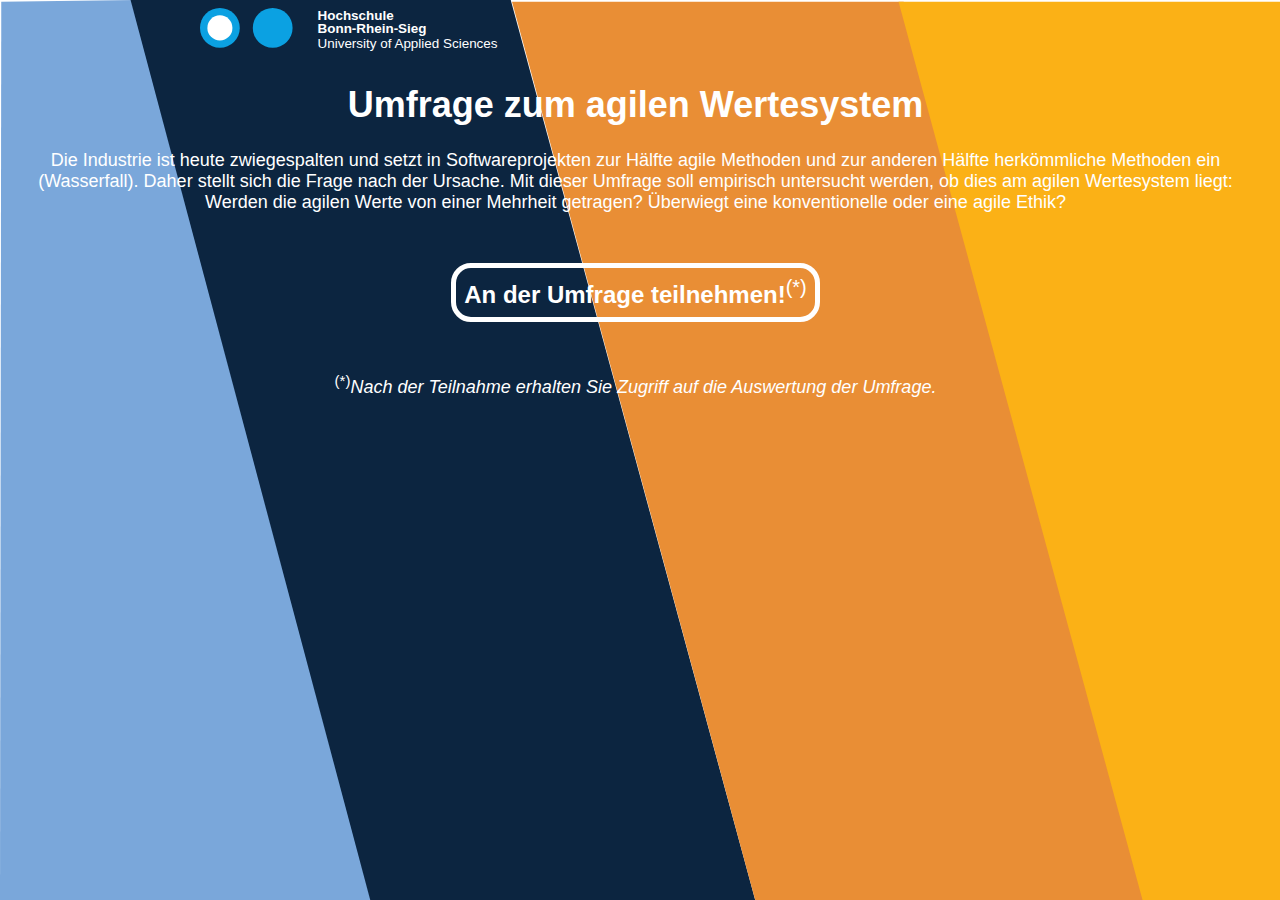
<file: index.html>
<!doctype html>
<meta charset="utf-8">
<meta name="viewport" content="width=device-width, initial-scale=1.0">
<meta name="description" content="Projekt-Seminar (Web Engineering)">
<link rel="shortcut icon" href="https://www.h-brs.de/favicon.ico" type="image/x-icon">
<head>
    <title id="title">Agile Werte</title>
    <meta name="description" content="Umfrage zu Agilen Werten">
    <!-- Schema.org markup for Google+ -->
    <meta itemprop="name" content="Agile Werte" />
    <meta itemprop="description" content="Umfrage zu Agilen Werten" />
    <link rel="publisher" content="https://www.google.com/+mkaul" />
    <!-- END Schema.org markup for Google+ -->
    <!-- Twitter Card data -->
    <meta name="twitter:card" content="Agile_Werte" />
    <meta name="twitter:site" content="@profkaul" />
    <meta name="twitter:title" content="Umfrage zu Agilen Werten" />
    <meta name="twitter:description" content="Die Industrie ist heute zwiegespalten und setzt in Softwareprojekten zur Hälfte agile Methoden und zur anderen Hälfte herkömmliche Methoden ein (Wasserfall). Daher stellt sich die Frage nach der Ursache. Mit dieser Umfrage soll empirisch untersucht werden, ob dies am agilen Wertesystem liegt: Werden die agilen Werte von einer Mehrheit getragen? Überwiegt eine konventionelle oder eine agile Ethik?" />
    <meta name="twitter:image" content="https://mkaul.github.io/opinion-poll-SPA/img/banner-1200x627.png"/>
    <!-- END Twitter Card data -->
    <!-- OG TAGS -->
    <meta property="og:image:height" content="627"/>
    <meta property="og:description" content="Umfrage zu Agilen Werten"/>
    <meta property="og:image:width" content="1200"/>
    <meta property="og:image" content="https://mkaul.github.io/opinion-poll-SPA/img/banner-1200x627.png"/>
    <!-- END OG TAGS -->
    <link rel="stylesheet" href="paper-agile.css" type="text/css">

    <!-- prefetch JavaScript for performance reasons -->
    <script src="https://ccmjs.github.io/mkaul-components/fast_poll/versions/ccm.fast_poll-3.0.0.js"></script>
</head>
<body>
<img class="logo" src="img/h-brs-white.svg" width="85vw">
<!-- https://www.h-brs.de/files/related/cd_leitfaden_hbrs_2014.pdf -->
<div id="welcome">
    <h1>Umfrage zum agilen Wertesystem</h1>
    <p>Die Industrie ist heute zwiegespalten und setzt in Softwareprojekten zur Hälfte agile Methoden und zur anderen Hälfte herkömmliche Methoden ein (Wasserfall). Daher stellt sich die Frage nach der Ursache. Mit dieser Umfrage soll empirisch untersucht werden, ob dies am agilen Wertesystem liegt: Werden die agilen Werte von einer Mehrheit getragen? Überwiegt eine konventionelle oder eine agile Ethik?</p>
    <button id="start">An der Umfrage teilnehmen!<sup>(*)</sup></button>
    <p><sup>(*)</sup><em>Nach der Teilnahme erhalten Sie Zugriff auf die Auswertung der Umfrage.</em></p>
</div>
<div id="survey">
    <h1>Umfrage zum agilen Wertesystem</h1>
    <div id="ccm_poll"></div>
</div>
<div id="result">
    <h1>Vielen Dank für Ihre Teilnahme.<br>Ihr persönliches Ergebnis:<br> Sie sind zu <span class="agile_percentage">x</span>% agil.</h1>
    <div id="poll_result"></div>
    <button id="start_paper">Weiter zum Artikel über die bisherigen Ergebnisse der Umfrage</button>
</div>
<div id="paper">
<header class="paper">
    <h1>Agile Werte</h1>
    <h2>Eine empirische Studie</h2>
    <p><em>Manfred Kaul</em>
        <br>Hochschule Bonn-Rhein-Sieg
        <br>Manfred.Kaul[at]h-brs.de
    </p>
</header>
<article>
    <section class="abstract">
        <b>Abstract.</b> Die agile Bewegung begann mit dem <a target="_blank" href="http://agilemanifesto.org/iso/de/manifesto.html" rel="noopener">agilen Manifest</a> <a href="#beck_2001">[1]</a> für <a target="_blank" href="https://de.wikipedia.org/wiki/Agile_Softwareentwicklung" rel="noopener">agile Softwareentwicklung</a>, welches erfolgreich für eine Abkehr von herkömmlichen Methoden warb, die von Praktikern als zu bürokratisch empfunden wurden. Die Industrie ist heute zwiegespalten und setzt in Softwareprojekten zur Hälfte agile Methoden und zur anderen Hälfte herkömmliche Methoden ein. Daher stellt sich die Frage nach der Ursache. In diesem Artikel wird empirisch untersucht, ob dies am agilen Wertesystem liegt: Werden die agilen Werte von einer Mehrheit getragen? Überwiegt die konventionelle oder die agile Ethik?
    </section>
    <section class="keywords"><b>Keywords:</b> Agile Methoden, Agile Werte, Empirische Studie</section>

    <div id="gliederung"><u>Gliederung</u></div>
    <ul class="none-style">
        <li><a href="#einfuehrung">1. Einführung</a></li>
        <li><a href="#methode">2. Methode</a></li>
        <li><a href="#experiment">3. Experiment</a></li>
        <li><a href="#resultate">4. Resultate</a></li>
        <li><a href="#diskussion">5. Diskussion</a></li>
        <li><a href="#literatur">Literatur</a></li>
    </ul>

    <h2 id="einfuehrung">1. Einführung</h2>
    <section>
        <p>Die agile Bewegung begann mit dem <a href="http://agilemanifesto.org/iso/de/manifesto.html"></a>agilen Manifest <a href="#beck_2001">[1]</a> für <a target="_blank" href="https://de.wikipedia.org/wiki/Agile_Softwareentwicklung" rel="noopener">agile Softwareentwicklung</a>.</p>
        <figure>
            <img src="./img/manifest.png">
            <figcaption>Manifest für agiles Softwareentwicklung, Quelle: <a href="#beck_2001">[1]</a></figcaption>
        </figure>
        <p>Ausgangspunkt war die Feststellung, <em>was</em> den Praktikern <a href="https://en.wikipedia.org/wiki/Kent_Beck">Kent Beck</a> et. al., die hier zusammengekommen waren, wichtiger war als die herkömmlichen Ansätze. Damit wurde ein <a target="_blank" href="https://de.wikipedia.org/wiki/Wertvorstellung" rel="noopener">Wertesystem</a> definiert, das als Grundlage der agilen Bewegung diente, die sich rasch auch in anderen Fachgebieten durchgesetzt hat <a href="#scheller_2017">[2]</a>. Beispielsweise hat Gunter Dueck in <a href="#dueck_2016">[3]</a> das agile Wertesystem auf den Bildungsbetrieb wie folgt übertragen:</p>
        <figure>
            <div class="cite center">
                <h4>Manifest für Agile Erziehung</h4>
                <p>Wir erschließen bessere Wege, Menschen zu entwickeln, indem wir es selbst tun und anderen dabei helfen. Während dieser Tätigkeit haben wir diese Werte zu schätzen gelernt:</p>
                <ul class="left">
                    <li>Individuelle Menschenentwicklung über Versetzung nach Standardstufen und Klassen</li>
                    <li>Aktivierung von Selbstwirksamkeitsgefühl über Prüfungs- und Zeugnisdokumentation</li>
                    <li>Folgen von gewecktem Interesse über Befolgung von Lehrplänen</li>
                    <li>Zukunftsfähigkeit der Bildung über Bewahren klassischer Vorstellungen</li>
                </ul>
                <p>Das heißt, obwohl wir die Werte auf der rechten Seite wichtig finden,
                    schätzen wir die Werte auf der linken Seite höher ein.</p>
            </div>
            <figcaption>Manifest für agile Erziehung. Quelle: <a href="#dueck_2016">[3]</a></figcaption>
        </figure>
        <p>Wertesysteme sind in einer pluralistischen Gesellschaft subjektiv. Wissenschaft ist objektiv und wertefrei. D.h. in der Wissenschaft werden objektive Erkenntnisse erarbeitet unabhängig von Wertesystemen. Daher kann nicht wissenschaftlich untersucht werden, ob das eine oder das andere Wertesystem objektiv richtig ist.</p>
        <figure>
            <img src="./img/ethik.svg">
            <figcaption>Wissenschaft, Engineering und Werte</figcaption>
        </figure>
        <p>Wertesysteme gehören im Wissenschaftsgebäude zum Fachgebiet der Philosophie. Man unterscheidet zwischen praktischer und theoretischer Philosophie. Die praktische Philosophie nennt man auch Ethik. Ethik beschäftigt sich grundsätzlich mit der philosophischen Frage "Was soll ich tun?" und zeigt, wie Wertesysteme als Richtungsweiser für richtiges Entscheiden und Handeln eingesetzt werden können. Agile Softwareentwicklung wirbt für eine Abkehr von herkömmlichen Methoden, die von Praktikern als zu bürokratisch empfunden werden. Das agile Wertesystem ist ein Richtungsweiser für agiles Entscheiden und Handeln in der Softwareentwicklung.</p>
        <p>Die agile Bewegung war zunächst gestartet als Neuorientierung für Softwareentwickler. Schnell haben Manager den Nutzen für das Projektmanagement verstanden und das Wertesystem auf Management-Herausforderungen angewandt. Auf der Grundlage des gemeinsamen agilen Wertesystems sind verschiedene agile Projektmanagement-Methodologien entstanden. Die wichtigsten sind <a href="#burger_2017">[4]</a> und <a href="#reifer_2017">[5]</a>:</p>
        <ul>
            <li>Scrum
            <li>Lean Development
            <li>Kanban
            <li>XP - Extreme Programming
            <li>FDD - Feature-Driven Development
            <li>Adaptive Software Development (ASD)
            <li>Crystal Dynamic Systems Development Method (DSDM)
            <li>AUP – Agile Unified Process
            <li>A-Scale – Agile at scale methods
            <li>Hybrid – Mix of methods
        </ul>
        <p>Dabei ist Scrum die populärste Methodologie in kleinen und mittleren Projekten, siehe Abb. 4:</p>
        <figure>
            <img src="./img/scrum.png">
            <figcaption>Scrum ist die populärste agile Methodologie in kleinen und mittleren Projekten, während Hybrid in großen Projekten vorherrscht (Quelle: <a href="#reifer_2017">[5]</a>)
            </figcaption>
        </figure>
        <p>Die Industrie ist heute zwiegespalten und setzt in Softwareprojekten zur Hälfte agile Methoden und zur anderen Hälfte herkömmliche Methoden ein. Daher stellt sich die Frage nach der Ursache.</p>
        <p>In der agilen Bewegung ist das Wertesystem die Grundlage und Prinzipien, Methoden, Praktiken bauen darauf auf, siehe Abb. 5:</p>
        <figure>
            <img src="./img/werte.png">
            <figcaption>Werte als Grundlage agiler Prinzipien und Praktiken
            </figcaption>
        </figure>
        <p>Mit dem agilen Manifest wurde der Grundstein gelegt für agile Werte, auf denen wiederum die Prinzipien, Methoden und Praktiken aufbauen. Wenn wir also nach den grundlegenden Ursachen forschen wollen, müssen wir nach den Werten fragen. Dies ist der Forschungsansatz des vorliegenden Aufsatzes.
        </p>
    </section>

    <h2 id="methode">2. Methode</h2>
    <section>
        <p>Die Forschungsfrage ist, ob die agilen Werte von einer Mehrheit getragen werden. Überwiegen die konventionellen oder die agilen Werte? Diese Frage soll mit einer Online-Umfrage beantwortet werden. Dabei ist sicher zu stellen, dass die Online-Umfrage möglichst objektiv, zuverlässig und valide ist, siehe
            <a href="#doering_2016">[6]</a>. </p>
    </section>

    <h3>2.1. Gütekriterien für Online-Umfragen</h3>
    <section>
        <p>Die wichtigsten Gütekriterien für Online-Umfragen sind Objektivität, Reliabilität, Validität. Dabei kann man bei der Objektivität zwischen Durchführungs-, Auswertungs- und Interpretationsobjektivität unterscheiden, siehe
            <a href="#doering_2016">[6]</a>,
            <a href="#appinio_2018">[7]</a>,
            <a href="#ROGATOR_2018">[8]</a>,
            <a href="#niklas_2014">[9]</a>.</p>
    </section>

    <h3>2.X. Messung von Zeitspannen von Zögern, Denkzeiten, Verzögerungen und anderen Hemmungen bei der Entscheidungsfindung</h3>
    <section>
        <p>Oftmals sind spontane Entscheidungen andere als wohl überlegte. Harari berichtet in <a href="#harari_2018">[10]</a> von Ethik-Diskussionen zu autononem Systemen, zu denen spontan ganz andere Entscheidungen erfolgen als nach gründlichem Überlegen und diskutieren. Bei selbstfahrenden Autos war die Mehrheit dafür, die Bord-Insassen zu opfern, wenn dadurch das Leben von mehr Menschen auf der Straße gerettet werden könnte. Andererseits würde keiner der Befragten ein Auto kaufen, das so programmiert ist.</p>

        <p>Die Zeitspannen ergeben neben dem Zählen der Antworten zusätzliche wichtige Informationen:</p>
        <ul>
            <li>Wie lange wird für eine Entscheidung benötigt?</li>
            <li>Bei welchen Wahlmöglichkeiten gibt es am meisten Denkpausen, Zögern und Zweifel?</li>
            <li>Bei welchen Wahlmöglichkeiten muss der Proband am längsten überlegen?</li>
            <li>Wo werden am häufigsten Denkpausen eingelegt?</li>
        </ul>

        <p>Die Methode der Umfrage speichert nicht nur die gegebenen Antworten, sondern auch die Zeitspanne, die für jede Entscheidung gebraucht wurde.</p>
    </section>

    <h2 id="experiment">3. Experiment</h2>
    <section>
        <p>Der Fragebogen wurde am 21.10.2018 ins Internet gestellt mit der folgender Einladung:</p>
        <p class="cite">Die Industrie ist heute zwiegespalten und setzt in Softwareprojekten zur Hälfte agile Methoden und zur anderen Hälfte herkömmliche Methoden ein (Wasserfall). Daher stellt sich die Frage nach der Ursache. Mit dieser Umfrage soll empirisch untersucht werden, ob dies am agilen Wertesystem liegt: Werden die agilen Werte von einer Mehrheit getragen? Überwiegt eine konventionelle oder eine agile Ethik?</p>
        <p>Darunter wurde mit einem Button zur Teilnahme an der Umfrage eingeladen:</p>
        <div class="cite center">
            <button>An der Umfrage teilnehmen!<sup>(*)</sup></button>
            <p><sup>(*)</sup><em>Nach der Teilnahme erhalten Sie Zugriff auf die Auswertung der Umfrage.</em></p>
        </div>
        <p>Folgende Auswahlmöglichkeiten wurden aus den Quellen <a href="#beck_2001">[1]</a>, <a href="#dueck_2016">[3]</a> und <a href="#diehl_2018">[11]</a> hergeleitet und in der Umfrage abgefragt:</p>
        <figure>
            <div id="questions" class="cite"></div>
            <figcaption>Liste der Auswahlmöglichkeiten in der Umfrage</figcaption>
        </figure>
        <p>Dabei wurde die Reihenfolge der Auswahlgruppen und der einzelnen Auswahlmöglichkeiten randomisiert. Auf diese Weise können Durchklicker <a href="#niklas_2014">[9]</a> vermieden oder zumindest als solche erkannt werden.</p>
    </section>

    <h2 id="resultate">4. Resultate</h2>
    <section>
        <p>Lorem ipsum dolor sit amet, consetetur sadipscing elitr, sed diam nonumy eirmod tempor invidunt ut labore et dolore magna aliquyam erat, sed diam voluptua. At vero eos et accusam et justo duo dolores et ea rebum. Stet clita kasd gubergren, no sea takimata sanctus est Lorem ipsum dolor sit amet. Lorem ipsum dolor sit amet, consetetur sadipscing elitr, sed diam nonumy eirmod tempor invidunt ut labore et dolore magna aliquyam erat, sed diam voluptua. At vero eos et accusam et justo duo dolores et ea rebum. Stet clita kasd gubergren, no sea takimata sanctus est Lorem ipsum dolor sit amet.</p>

        <h3>4.1. Verteilung der Ergebnisse</h3>
        <p>Die Umfrage wurde <span class="count_participants"></span>-mal bis zu Ende durchgeführt. Die Verteilung der Ergebnisse ergibt sich aus folgendem Diagramm:</p>
        <figure>
            <div id="distribution" class="plot"></div>
            <figcaption>Verteilung der Ergebnisse</figcaption>
        </figure>

        <h3>4.1. Histogramme für Antwortkategorien</h3>
        <p>Wie häufig wurden die verschiedenen Antwortkategorien ausgewählt?</p>

        <figure>
            <div id="histogram_categories_absolute" class="plot"></div>
            <figcaption>Häufigkeiten der Antwortkategorien in absoluten Zahlen</figcaption>
        </figure>

        <figure>
            <div id="histogram_categories_relative" class="plot"></div>
            <figcaption>Häufigkeiten der Antwortkategorien in Prozent</figcaption>
        </figure>

        <h3>4.2. Histogramme für konkrete Antworten</h3>
        <p>Wie häufig wurden die verschiedenen Antwortmöglichkeiten ausgewählt?</p>

        <figure>
            <div id="histogram_absolute" class="plot"></div>
            <figcaption>Häufigkeiten der Antworten je Auswahl in absoluten Zahlen</figcaption>
        </figure>

        <figure>
            <div id="histogram_relative" class="plot"></div>
            <figcaption>Häufigkeiten der Antworten je Auswahl in Prozent</figcaption>
        </figure>

        <h3>4.3. Messung der Verzögerungen bei den Kategorien</h3>
        <p>Wie lange benötigten die Probanden, um sich für die eine oder andere Antwortkategorie zu entscheiden?</p>
        <figure>
            <div id="delay_cat_sum" class="plot"></div>
            <figcaption>Summe der Verzögerungen bei den Kategorien</figcaption>
        </figure>

        <figure>
            <div id="delay_cat_avg" class="plot"></div>
            <figcaption>Durchschnitt der Verzögerungen bei den Kategorien</figcaption>
        </figure>

        <figure>
            <div id="delay_cat_max" class="plot"></div>
            <figcaption>Maximum der Verzögerungen bei den Kategorien</figcaption>
        </figure>

        <figure>
            <div id="delay_cat_min" class="plot"></div>
            <figcaption>Minimum der Verzögerungen bei den Kategorien</figcaption>
        </figure>

        <h3>4.4. Messung der Verzögerungen bei der Auswahl der konkreten Antwort</h3>
        <p>Wie lange benötigten die Probanden, um sich für die eine oder andere Wahl der konkreten Antwort zu entscheiden?</p>
        <figure>
            <div id="delay_sum" class="plot"></div>
            <figcaption>Summe der Verzögerungen aller Fragebögen bei der Auswahl der konkreten Antwort</figcaption>
        </figure>

        <figure>
            <div id="delay_avg" class="plot"></div>
            <figcaption>Durchschnitt der Verzögerungen aller Fragebögen bei der Auswahl der konkreten Antwort</figcaption>
        </figure>

        <figure>
            <div id="delay_max" class="plot"></div>
            <figcaption>Maximum der Verzögerungen aller Fragebögen bei der Auswahl der konkreten Antwort</figcaption>
        </figure>

        <figure>
            <div id="delay_min" class="plot"></div>
            <figcaption>Minimum der Verzögerungen aller Fragebögen bei der Auswahl der konkreten Antwort</figcaption>
        </figure>


        <p>Lorem ipsum dolor sit amet, consetetur sadipscing elitr, sed diam nonumy eirmod tempor invidunt ut labore et dolore magna aliquyam erat, sed diam voluptua. At vero eos et accusam et justo duo dolores et ea rebum. Stet clita kasd gubergren, no sea takimata sanctus est Lorem ipsum dolor sit amet. Lorem ipsum dolor sit amet, consetetur sadipscing elitr, sed diam nonumy eirmod tempor invidunt ut labore et dolore magna aliquyam erat, sed diam voluptua. At vero eos et accusam et justo duo dolores et ea rebum. Stet clita kasd gubergren, no sea takimata sanctus est Lorem ipsum dolor sit amet.</p>
    </section>

    <h2 id="diskussion">5. Diskussion</h2>
    <section>
        <p>Lorem ipsum dolor sit amet, consetetur sadipscing elitr, sed diam nonumy eirmod tempor invidunt ut labore et dolore magna aliquyam erat, sed diam voluptua. At vero eos et accusam et justo duo dolores et ea rebum. Stet clita kasd gubergren, no sea takimata sanctus est Lorem ipsum dolor sit amet. Lorem ipsum dolor sit amet, consetetur sadipscing elitr, sed diam nonumy eirmod tempor invidunt ut labore et dolore magna aliquyam erat, sed diam voluptua. At vero eos et accusam et justo duo dolores et ea rebum. Stet clita kasd gubergren, no sea takimata sanctus est Lorem ipsum dolor sit amet.</p>
    </section>

    <h2 id="literatur">Literatur</h2>
    <section>
        <ol>
            <li id="beck_2001">
                Beck, K. (2001): Manifest für Agile Softwareentwicklung, <a href="http://agilemanifesto.org/iso/de/manifesto.html">http://agilemanifesto.org/iso/de/manifesto.html</a>, seit 2001, zuletzt zugegriffen am 04.10.2018.
            </li>
            <li id="scheller_2017">
                Scheller, T. (2017). Auf dem Weg zur agilen Organisation: Wie Sie Ihr Unternehmen dynamischer, flexibler und leistungsfähiger gestalten. Vahlen, 29.06.2017 - 572 Seiten. <a href="https://books.google.de/books?id=ykEqDwAAQBAJ&dq">https://books.google.de/books?id=ykEqDwAAQBAJ&dq</a>.
            </li>
            <li id="dueck_2016">
                Dueck, G. (2016): Agile Erziehung oder The Agile Education Manifesto (Daily Dueck 256, Januar 2016), abgerufen unter <a href="http://www.omnisophie.com/dd256-agile-erziehung-oder-the-agile-education-manifesto-januar-2016/">http://www.omnisophie.com/dd256-agile-erziehung-oder-the-agile-education-manifesto-januar-2016/</a> am 29.1.2017.
            </li>
            <li id="burger_2017">
                Burger, R. (2017). 15 Incredible Agile Project Management Statistics for 2018. veröffentlicht am 19.10.2017. zuletzt abgerufen am 16.8.2018 unter <a target="_blank" href="https://blog.capterra.com/agile-project-management-statistics-for-2018/" rel="noopener">https://blog.capterra.com/agile-project-management-statistics-for-2018/</a>.
            </li>
            <li id="reifer_2017">
                Reifer, D.J., et. al. (2017). Quantitative Analysis of Agile Methods Study: Twelve Major Findings.
            </li>
            <li id="doering_2016">
                Döring, N.; Bortz, J. (2016). Forschungsmethoden und Evaluation in den Sozial- und Humanwissenschaften; <a target="_blank" href="https://link.springer.com/bookseries/1183" rel="noopener">Springer-Lehrbuch</a> book series (SLB); <a target="_blank" href="https://link.springer.com/book/10.1007/978-3-642-41089-5" rel="noopener">Springer-Link</a>;  Springer-Verlag; Berlin Heidelberg; DOI https://doi.org/10.1007/978-3-642-41089-5; Online ISBN 978-3-642-41089-5.
            </li>
            <li id="appinio_2018">
                appinio (2018). Qualitätskriterien eines Fragebogens in der Marktforschung; <a target="_blank" href="https://www.appinio.com/de/guetekriterien-marktforschung" rel="noopener">https://www.appinio.com/de/guetekriterien-marktforschung</a>, zuletzt abgerufen am 21.10.2018.
            </li>
            <li id="ROGATOR_2018">
                ROGATOR (2017). Fragebogengüte beim Fragebogen erstellen: was ist zu beachten?; <a target="_blank" href="https://www.rogator.de/fragebogenguete-beim-fragebogen-erstellen-ist-zu-beachten/" rel="noopener"> https://www.rogator.de/fragebogenguete-beim-fragebogen-erstellen-ist-zu-beachten/ </a>; erstellt am 29.05.2017; zuletzt abgerufen am 21.10.2018.
            </li>
            <li id="niklas_2014">
                 Niklas, S. (2014). Onlineforschung: Antworttendenzen, Durchklicker und Kontrollfragen; Usabilityblog; <a target="_blank" href="https://www.usabilityblog.de/onlineforschung-antworttendenzen-durchklicker-und-kontrollfragen/" rel="noopener"> www.usabilityblog.de/onlineforschung-antworttendenzen-durchklicker-und-kontrollfragen/ </a>; erstellt am 7.11.2014; zuletzt abgerufen am 21.10.2018.
            </li>
            <li id="harari_2018">
                Harari, Y.N. (2018). 21 Lektionen für das 21. Jahrhundert; Verlag: C.H.Beck; ISBN-13: 978-3406727788.
            </li>
            <li id="diehl_2018">
                Diehl, A. (2018). Das Agile Manifest – Leitsätze und Werte agiler Teams; Blog "Digitale Neue Ordnung (DNO)"; <a target="_blank" href="https://digitaleneuordnung.de/blog/agiles-manifest-fuer-unternehmensentwicklung/" rel="noopener"> digitaleneuordnung.de/blog/agiles-manifest-fuer-unternehmensentwicklung/ </a>; zuletzt abgerufen am 27.10.2018.
            </li>
        </ol>
    </section>
    <hr class="finish">
<div class="license"><a target="_blank" href="https://kaul.inf.h-brs.de/" rel="noopener"> Manfred Kaul </a>, <a target="_blank" href="https://opensource.org/licenses/MIT" rel="noopener"> MIT-Lizenz </a>, 2018.</div>
</article>
</div>
<script type="module" src="./modules/paper-agile.mjs"></script>
<script nomodule src="./paper-agile.js"></script>
</body>
</file>
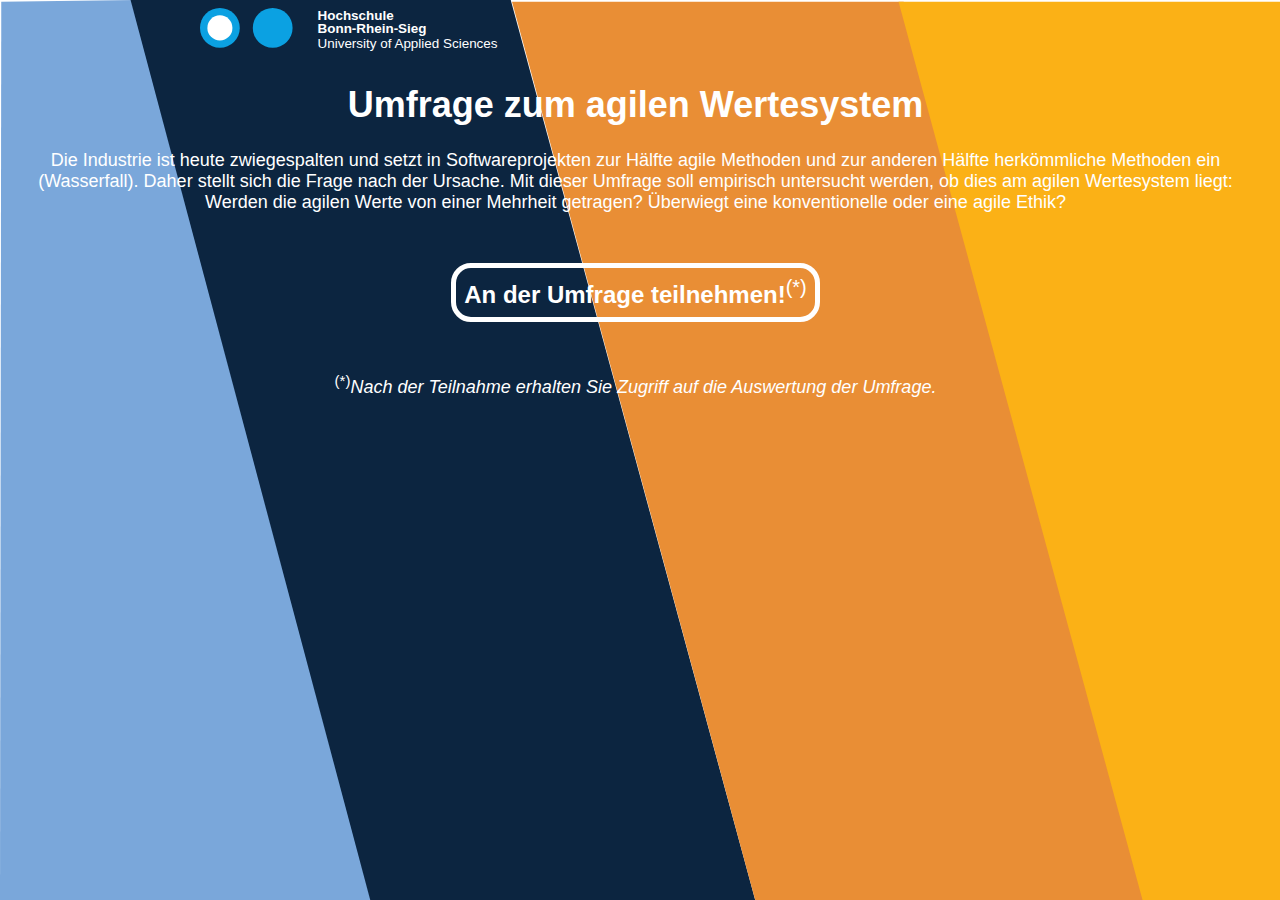
<file: paper.html>
<!doctype html>
<meta charset="utf-8">
<meta name="viewport" content="width=device-width, initial-scale=1.0">
<meta name="description" content="Projekt-Seminar (Web Engineering)">
<link rel="shortcut icon" href="https://www.h-brs.de/favicon.ico" type="image/x-icon">
<head>
    <title id="title">Agile Werte</title>
    <meta name="description" content="Umfrage zu Agilen Werten">
    <!-- Schema.org markup for Google+ -->
    <meta itemprop="name" content="Agile Werte" />
    <meta itemprop="description" content="Umfrage zu Agilen Werten" />
    <link rel="publisher" content="https://www.google.com/+mkaul" />
    <!-- END Schema.org markup for Google+ -->
    <!-- Twitter Card data -->
    <meta name="twitter:card" content="Agile_Werte" />
    <meta name="twitter:site" content="@profkaul" />
    <meta name="twitter:title" content="Umfrage zu Agilen Werten" />
    <meta name="twitter:description" content="Die Industrie ist heute zwiegespalten und setzt in Softwareprojekten zur Hälfte agile Methoden und zur anderen Hälfte herkömmliche Methoden ein (Wasserfall). Daher stellt sich die Frage nach der Ursache. Mit dieser Umfrage soll empirisch untersucht werden, ob dies am agilen Wertesystem liegt: Werden die agilen Werte von einer Mehrheit getragen? Überwiegt eine konventionelle oder eine agile Ethik?" />
    <meta name="twitter:image" content="https://mkaul.github.io/opinion-poll-SPA/img/banner-1200x627.png"/>
    <!-- END Twitter Card data -->
    <!-- OG TAGS -->
    <meta property="og:image:height" content="627"/>
    <meta property="og:description" content="Umfrage zu Agilen Werten"/>
    <meta property="og:image:width" content="1200"/>
    <meta property="og:image" content="https://mkaul.github.io/opinion-poll-SPA/img/banner-1200x627.png"/>
    <!-- END OG TAGS -->
    <link rel="stylesheet" href="paper-agile.css" type="text/css">

    <!-- prefetch JavaScript for performance reasons -->
    <script src="https://ccmjs.github.io/mkaul-components/fast_poll/versions/ccm.fast_poll-3.0.0.js"></script>

    <!-- Paper only-->
    <style>
        #paper {
            display: block;
        }
        #welcome, #survey, #result {
            display: none;
        }
    </style>
    <script>
      window.location = '#paper';
    </script>
</head>
<body>
<img class="logo" src="img/h-brs-white.svg" width="85vw">
<!-- https://www.h-brs.de/files/related/cd_leitfaden_hbrs_2014.pdf -->
<div id="welcome">
    <h1>Umfrage zum agilen Wertesystem</h1>
    <p>Die Industrie ist heute zwiegespalten und setzt in Softwareprojekten zur Hälfte agile Methoden und zur anderen Hälfte herkömmliche Methoden ein (Wasserfall). Daher stellt sich die Frage nach der Ursache. Mit dieser Umfrage soll empirisch untersucht werden, ob dies am agilen Wertesystem liegt: Werden die agilen Werte von einer Mehrheit getragen? Überwiegt eine konventionelle oder eine agile Ethik?</p>
    <button id="start">An der Umfrage teilnehmen!<sup>(*)</sup></button>
    <p><sup>(*)</sup><em>Nach der Teilnahme erhalten Sie Zugriff auf die Auswertung der Umfrage.</em></p>
</div>
<div id="survey">
    <h1>Umfrage zum agilen Wertesystem</h1>
    <div id="ccm_poll"></div>
</div>
<div id="result">
    <h1>Vielen Dank für Ihre Teilnahme.
        <br>Ihr persönliches Ergebnis:
        <br> Sie sind zu <span class="agile_percentage">x</span>% agil.</h1>
    <div id="poll_result"></div>
    <button id="start_paper">Weiter zum Artikel über die bisherigen Ergebnisse der Umfrage</button>
</div>
<div id="paper">
<header class="paper">
    <h1>Agile Werte</h1>
    <h2>Eine empirische Studie</h2>
    <p><em>Manfred Kaul</em>
        <br>Hochschule Bonn-Rhein-Sieg
        <br>Manfred.Kaul[at]h-brs.de
    </p>
</header>
<article>
    <section class="abstract">
        <b>Abstract.</b> Die agile Bewegung begann mit dem <a target="_blank" href="http://agilemanifesto.org/iso/de/manifesto.html" rel="noopener">agilen Manifest</a> <a href="#beck_2001">[1]</a> für <a target="_blank" href="https://de.wikipedia.org/wiki/Agile_Softwareentwicklung" rel="noopener">agile Softwareentwicklung</a>, welches erfolgreich für eine Abkehr von herkömmlichen Methoden warb, die von Praktikern als zu bürokratisch empfunden wurden. Die Industrie ist heute zwiegespalten und setzt in Softwareprojekten zur Hälfte agile Methoden und zur anderen Hälfte herkömmliche Methoden ein. Daher stellt sich die Frage nach der Ursache. In diesem Artikel wird empirisch untersucht, ob dies am agilen Wertesystem liegt: Werden die agilen Werte von einer Mehrheit getragen? Überwiegt die konventionelle oder die agile Ethik?
    </section>
    <section class="keywords"><b>Keywords:</b> Agile Methoden, Agile Werte, Empirische Studie</section>

    <div id="gliederung"><u>Gliederung</u></div>
    <ul class="none-style">
        <li><a href="#einfuehrung">1. Einführung</a></li>
        <li><a href="#methode">2. Methode</a></li>
        <li><a href="#experiment">3. Experiment</a></li>
        <li><a href="#resultate">4. Resultate</a></li>
        <li><a href="#diskussion">5. Diskussion</a></li>
        <li><a href="#literatur">Literatur</a></li>
    </ul>

    <h2 id="einfuehrung">1. Einführung</h2>
    <section>
        <p>Die agile Bewegung begann mit dem <a href="http://agilemanifesto.org/iso/de/manifesto.html"></a>agilen Manifest <a href="#beck_2001">[1]</a> für <a target="_blank" href="https://de.wikipedia.org/wiki/Agile_Softwareentwicklung" rel="noopener">agile Softwareentwicklung</a>.</p>
        <figure>
            <img src="./img/manifest.png">
            <figcaption>Manifest für agiles Softwareentwicklung, Quelle: <a href="#beck_2001">[1]</a></figcaption>
        </figure>
        <p>Ausgangspunkt war die Feststellung, <em>was</em> den Praktikern <a href="https://en.wikipedia.org/wiki/Kent_Beck">Kent Beck</a> et. al., die hier zusammengekommen waren, wichtiger war als die herkömmlichen Ansätze. Damit wurde ein <a target="_blank" href="https://de.wikipedia.org/wiki/Wertvorstellung" rel="noopener">Wertesystem</a> definiert, das als Grundlage der agilen Bewegung diente, die sich rasch auch in anderen Fachgebieten durchgesetzt hat <a href="#scheller_2017">[2]</a>. Beispielsweise hat Gunter Dueck in <a href="#dueck_2016">[3]</a> das agile Wertesystem auf den Bildungsbetrieb wie folgt übertragen:</p>
        <figure>
            <div class="cite center">
                <h4>Manifest für Agile Erziehung</h4>
                <p>Wir erschließen bessere Wege, Menschen zu entwickeln, indem wir es selbst tun und anderen dabei helfen. Während dieser Tätigkeit haben wir diese Werte zu schätzen gelernt:</p>
                <ul class="left">
                    <li>Individuelle Menschenentwicklung über Versetzung nach Standardstufen und Klassen</li>
                    <li>Aktivierung von Selbstwirksamkeitsgefühl über Prüfungs- und Zeugnisdokumentation</li>
                    <li>Folgen von gewecktem Interesse über Befolgung von Lehrplänen</li>
                    <li>Zukunftsfähigkeit der Bildung über Bewahren klassischer Vorstellungen</li>
                </ul>
                <p>Das heißt, obwohl wir die Werte auf der rechten Seite wichtig finden,
                    schätzen wir die Werte auf der linken Seite höher ein.</p>
            </div>
            <figcaption>Manifest für agile Erziehung. Quelle: <a href="#dueck_2016">[3]</a></figcaption>
        </figure>
        <p>Wertesysteme sind in einer pluralistischen Gesellschaft subjektiv. Wissenschaft ist objektiv und wertefrei. D.h. in der Wissenschaft werden objektive Erkenntnisse erarbeitet unabhängig von Wertesystemen. Daher kann nicht wissenschaftlich untersucht werden, ob das eine oder das andere Wertesystem objektiv richtig ist.</p>
        <figure>
            <img src="./img/ethik.svg">
            <figcaption>Wissenschaft, Engineering und Werte</figcaption>
        </figure>
        <p>Wertesysteme gehören im Wissenschaftsgebäude zum Fachgebiet der Philosophie. Man unterscheidet zwischen praktischer und theoretischer Philosophie. Die praktische Philosophie nennt man auch Ethik. Ethik beschäftigt sich grundsätzlich mit der philosophischen Frage "Was soll ich tun?" und zeigt, wie Wertesysteme als Richtungsweiser für richtiges Entscheiden und Handeln eingesetzt werden können. Agile Softwareentwicklung wirbt für eine Abkehr von herkömmlichen Methoden, die von Praktikern als zu bürokratisch empfunden werden. Das agile Wertesystem ist ein Richtungsweiser für agiles Entscheiden und Handeln in der Softwareentwicklung.</p>
        <p>Die agile Bewegung war zunächst gestartet als Neuorientierung für Softwareentwickler. Schnell haben Manager den Nutzen für das Projektmanagement verstanden und das Wertesystem auf Management-Herausforderungen angewandt. Auf der Grundlage des gemeinsamen agilen Wertesystems sind verschiedene agile Projektmanagement-Methodologien entstanden. Die wichtigsten sind <a href="#burger_2017">[4]</a> und <a href="#reifer_2017">[5]</a>:</p>
        <ul>
            <li>Scrum
            <li>Lean Development
            <li>Kanban
            <li>XP - Extreme Programming
            <li>FDD - Feature-Driven Development
            <li>Adaptive Software Development (ASD)
            <li>Crystal Dynamic Systems Development Method (DSDM)
            <li>AUP – Agile Unified Process
            <li>A-Scale – Agile at scale methods
            <li>Hybrid – Mix of methods
        </ul>
        <p>Dabei ist Scrum die populärste Methodologie in kleinen und mittleren Projekten, siehe Abb. 4:</p>
        <figure>
            <img src="./img/scrum.png">
            <figcaption>Scrum ist die populärste agile Methodologie in kleinen und mittleren Projekten, während Hybrid in großen Projekten vorherrscht (Quelle: <a href="#reifer_2017">[5]</a>)
            </figcaption>
        </figure>
        <p>Die Industrie ist heute zwiegespalten und setzt in Softwareprojekten zur Hälfte agile Methoden und zur anderen Hälfte herkömmliche Methoden ein. Daher stellt sich die Frage nach der Ursache.</p>
        <p>In der agilen Bewegung ist das Wertesystem die Grundlage und Prinzipien, Methoden, Praktiken bauen darauf auf, siehe Abb. 5:</p>
        <figure>
            <img src="./img/werte.png">
            <figcaption>Werte als Grundlage agiler Prinzipien und Praktiken
            </figcaption>
        </figure>
        <p>Mit dem agilen Manifest wurde der Grundstein gelegt für agile Werte, auf denen wiederum die Prinzipien, Methoden und Praktiken aufbauen. Wenn wir also nach den grundlegenden Ursachen forschen wollen, müssen wir nach den Werten fragen. Dies ist der Forschungsansatz des vorliegenden Aufsatzes.
        </p>
    </section>

    <h2 id="methode">2. Methode</h2>
    <section>
        <p>Die Forschungsfrage ist, ob die agilen Werte von einer Mehrheit getragen werden. Überwiegen die konventionellen oder die agilen Werte? Diese Frage soll mit einer Online-Umfrage beantwortet werden. Dabei ist sicher zu stellen, dass die Online-Umfrage möglichst objektiv, zuverlässig und valide ist, siehe
            <a href="#doering_2016">[6]</a>. </p>
    </section>

    <h3>2.1. Gütekriterien für Online-Umfragen</h3>
    <section>
        <p>Die wichtigsten Gütekriterien für Online-Umfragen sind Objektivität, Reliabilität, Validität. Dabei kann man bei der Objektivität zwischen Durchführungs-, Auswertungs- und Interpretationsobjektivität unterscheiden, siehe
            <a href="#doering_2016">[6]</a>,
            <a href="#appinio_2018">[7]</a>,
            <a href="#ROGATOR_2018">[8]</a>,
            <a href="#niklas_2014">[9]</a>.</p>
    </section>

    <h3>2.X. Messung von Zeitspannen von Zögern, Denkzeiten, Verzögerungen und anderen Hemmungen bei der Entscheidungsfindung</h3>
    <section>
        <p>Oftmals sind spontane Entscheidungen andere als wohl überlegte. Harari berichtet in <a href="#harari_2018">[10]</a> von Ethik-Diskussionen zu autononem Systemen, zu denen spontan ganz andere Entscheidungen erfolgen als nach gründlichem Überlegen und diskutieren. Bei selbstfahrenden Autos war die Mehrheit dafür, die Bord-Insassen zu opfern, wenn dadurch das Leben von mehr Menschen auf der Straße gerettet werden könnte. Andererseits würde keiner der Befragten ein Auto kaufen, das so programmiert ist.</p>

        <p>Die Zeitspannen ergeben neben dem Zählen der Antworten zusätzliche wichtige Informationen:</p>
        <ul>
            <li>Wie lange wird für eine Entscheidung benötigt?</li>
            <li>Bei welchen Wahlmöglichkeiten gibt es am meisten Denkpausen, Zögern und Zweifel?</li>
            <li>Bei welchen Wahlmöglichkeiten muss der Proband am längsten überlegen?</li>
            <li>Wo werden am häufigsten Denkpausen eingelegt?</li>
        </ul>

        <p>Die Methode der Umfrage speichert nicht nur die gegebenen Antworten, sondern auch die Zeitspanne, die für jede Entscheidung gebraucht wurde.</p>
    </section>

    <h2 id="experiment">3. Experiment</h2>
    <section>
        <p>Der Fragebogen wurde am 21.10.2018 ins Internet gestellt mit der folgender Einladung:</p>
        <p class="cite">Die Industrie ist heute zwiegespalten und setzt in Softwareprojekten zur Hälfte agile Methoden und zur anderen Hälfte herkömmliche Methoden ein (Wasserfall). Daher stellt sich die Frage nach der Ursache. Mit dieser Umfrage soll empirisch untersucht werden, ob dies am agilen Wertesystem liegt: Werden die agilen Werte von einer Mehrheit getragen? Überwiegt eine konventionelle oder eine agile Ethik?</p>
        <p>Darunter wurde mit einem Button zur Teilnahme an der Umfrage eingeladen:</p>
        <div class="cite center">
            <button>An der Umfrage teilnehmen!<sup>(*)</sup></button>
            <p><sup>(*)</sup><em>Nach der Teilnahme erhalten Sie Zugriff auf die Auswertung der Umfrage.</em></p>
        </div>
        <p>Folgende Auswahlmöglichkeiten wurden aus den Quellen <a href="#beck_2001">[1]</a>, <a href="#dueck_2016">[3]</a> und <a href="#diehl_2018">[11]</a> hergeleitet und in der Umfrage abgefragt:</p>
        <figure>
            <div id="questions" class="cite"></div>
            <figcaption>Liste der Auswahlmöglichkeiten in der Umfrage</figcaption>
        </figure>
        <p>Dabei wurde die Reihenfolge der Auswahlgruppen und der einzelnen Auswahlmöglichkeiten randomisiert. Auf diese Weise können Durchklicker <a href="#niklas_2014">[9]</a> vermieden oder zumindest als solche erkannt werden.</p>
    </section>

    <h2 id="resultate">4. Resultate</h2>
    <section>
        <p>Lorem ipsum dolor sit amet, consetetur sadipscing elitr, sed diam nonumy eirmod tempor invidunt ut labore et dolore magna aliquyam erat, sed diam voluptua. At vero eos et accusam et justo duo dolores et ea rebum. Stet clita kasd gubergren, no sea takimata sanctus est Lorem ipsum dolor sit amet. Lorem ipsum dolor sit amet, consetetur sadipscing elitr, sed diam nonumy eirmod tempor invidunt ut labore et dolore magna aliquyam erat, sed diam voluptua. At vero eos et accusam et justo duo dolores et ea rebum. Stet clita kasd gubergren, no sea takimata sanctus est Lorem ipsum dolor sit amet.</p>

        <h3>4.1. Verteilung der Ergebnisse</h3>
        <p>Die Umfrage wurde <span class="count_participants"></span>-mal bis zu Ende durchgeführt. Die Verteilung der Ergebnisse ergibt sich aus folgendem Diagramm:</p>
        <figure>
            <div id="distribution" class="plot"></div>
            <figcaption>Verteilung der Ergebnisse</figcaption>
        </figure>

        <h3>4.1. Histogramme für Antwortkategorien</h3>
        <p>Wie häufig wurden die verschiedenen Antwortkategorien ausgewählt?</p>

        <figure>
            <div id="histogram_categories_absolute" class="plot"></div>
            <figcaption>Häufigkeiten der Antwortkategorien in absoluten Zahlen</figcaption>
        </figure>

        <figure>
            <div id="histogram_categories_relative" class="plot"></div>
            <figcaption>Häufigkeiten der Antwortkategorien in Prozent</figcaption>
        </figure>

        <h3>4.2. Histogramme für konkrete Antworten</h3>
        <p>Wie häufig wurden die verschiedenen Antwortmöglichkeiten ausgewählt?</p>

        <figure>
            <div id="histogram_absolute" class="plot"></div>
            <figcaption>Häufigkeiten der Antworten je Auswahl in absoluten Zahlen</figcaption>
        </figure>

        <figure>
            <div id="histogram_relative" class="plot"></div>
            <figcaption>Häufigkeiten der Antworten je Auswahl in Prozent</figcaption>
        </figure>

        <h3>4.3. Messung der Verzögerungen bei den Kategorien</h3>
        <p>Wie lange benötigten die Probanden, um sich für die eine oder andere Antwortkategorie zu entscheiden?</p>
        <figure>
            <div id="delay_cat_sum" class="plot"></div>
            <figcaption>Summe der Verzögerungen bei den Kategorien</figcaption>
        </figure>

        <figure>
            <div id="delay_cat_avg" class="plot"></div>
            <figcaption>Durchschnitt der Verzögerungen bei den Kategorien</figcaption>
        </figure>

        <figure>
            <div id="delay_cat_max" class="plot"></div>
            <figcaption>Maximum der Verzögerungen bei den Kategorien</figcaption>
        </figure>

        <figure>
            <div id="delay_cat_min" class="plot"></div>
            <figcaption>Minimum der Verzögerungen bei den Kategorien</figcaption>
        </figure>

        <h3>4.4. Messung der Verzögerungen bei der Auswahl der konkreten Antwort</h3>
        <p>Wie lange benötigten die Probanden, um sich für die eine oder andere Wahl der konkreten Antwort zu entscheiden?</p>
        <figure>
            <div id="delay_sum" class="plot"></div>
            <figcaption>Summe der Verzögerungen aller Fragebögen bei der Auswahl der konkreten Antwort</figcaption>
        </figure>

        <figure>
            <div id="delay_avg" class="plot"></div>
            <figcaption>Durchschnitt der Verzögerungen aller Fragebögen bei der Auswahl der konkreten Antwort</figcaption>
        </figure>

        <figure>
            <div id="delay_max" class="plot"></div>
            <figcaption>Maximum der Verzögerungen aller Fragebögen bei der Auswahl der konkreten Antwort</figcaption>
        </figure>

        <figure>
            <div id="delay_min" class="plot"></div>
            <figcaption>Minimum der Verzögerungen aller Fragebögen bei der Auswahl der konkreten Antwort</figcaption>
        </figure>


        <p>Lorem ipsum dolor sit amet, consetetur sadipscing elitr, sed diam nonumy eirmod tempor invidunt ut labore et dolore magna aliquyam erat, sed diam voluptua. At vero eos et accusam et justo duo dolores et ea rebum. Stet clita kasd gubergren, no sea takimata sanctus est Lorem ipsum dolor sit amet. Lorem ipsum dolor sit amet, consetetur sadipscing elitr, sed diam nonumy eirmod tempor invidunt ut labore et dolore magna aliquyam erat, sed diam voluptua. At vero eos et accusam et justo duo dolores et ea rebum. Stet clita kasd gubergren, no sea takimata sanctus est Lorem ipsum dolor sit amet.</p>
    </section>

    <h2 id="diskussion">5. Diskussion</h2>
    <section>
        <p>Lorem ipsum dolor sit amet, consetetur sadipscing elitr, sed diam nonumy eirmod tempor invidunt ut labore et dolore magna aliquyam erat, sed diam voluptua. At vero eos et accusam et justo duo dolores et ea rebum. Stet clita kasd gubergren, no sea takimata sanctus est Lorem ipsum dolor sit amet. Lorem ipsum dolor sit amet, consetetur sadipscing elitr, sed diam nonumy eirmod tempor invidunt ut labore et dolore magna aliquyam erat, sed diam voluptua. At vero eos et accusam et justo duo dolores et ea rebum. Stet clita kasd gubergren, no sea takimata sanctus est Lorem ipsum dolor sit amet.</p>
    </section>

    <h2 id="literatur">Literatur</h2>
    <section>
        <ol>
            <li id="beck_2001">
                Beck, K. (2001): Manifest für Agile Softwareentwicklung, <a href="http://agilemanifesto.org/iso/de/manifesto.html">http://agilemanifesto.org/iso/de/manifesto.html</a>, seit 2001, zuletzt zugegriffen am 04.10.2018.
            </li>
            <li id="scheller_2017">
                Scheller, T. (2017). Auf dem Weg zur agilen Organisation: Wie Sie Ihr Unternehmen dynamischer, flexibler und leistungsfähiger gestalten. Vahlen, 29.06.2017 - 572 Seiten. <a href="https://books.google.de/books?id=ykEqDwAAQBAJ&dq">https://books.google.de/books?id=ykEqDwAAQBAJ&dq</a>.
            </li>
            <li id="dueck_2016">
                Dueck, G. (2016): Agile Erziehung oder The Agile Education Manifesto (Daily Dueck 256, Januar 2016), abgerufen unter <a href="http://www.omnisophie.com/dd256-agile-erziehung-oder-the-agile-education-manifesto-januar-2016/">http://www.omnisophie.com/dd256-agile-erziehung-oder-the-agile-education-manifesto-januar-2016/</a> am 29.1.2017.
            </li>
            <li id="burger_2017">
                Burger, R. (2017). 15 Incredible Agile Project Management Statistics for 2018. veröffentlicht am 19.10.2017. zuletzt abgerufen am 16.8.2018 unter <a target="_blank" href="https://blog.capterra.com/agile-project-management-statistics-for-2018/" rel="noopener">https://blog.capterra.com/agile-project-management-statistics-for-2018/</a>.
            </li>
            <li id="reifer_2017">
                Reifer, D.J., et. al. (2017). Quantitative Analysis of Agile Methods Study: Twelve Major Findings.
            </li>
            <li id="doering_2016">
                Döring, N.; Bortz, J. (2016). Forschungsmethoden und Evaluation in den Sozial- und Humanwissenschaften; <a target="_blank" href="https://link.springer.com/bookseries/1183" rel="noopener">Springer-Lehrbuch</a> book series (SLB); <a target="_blank" href="https://link.springer.com/book/10.1007/978-3-642-41089-5" rel="noopener">Springer-Link</a>;  Springer-Verlag; Berlin Heidelberg; DOI https://doi.org/10.1007/978-3-642-41089-5; Online ISBN 978-3-642-41089-5.
            </li>
            <li id="appinio_2018">
                appinio (2018). Qualitätskriterien eines Fragebogens in der Marktforschung; <a target="_blank" href="https://www.appinio.com/de/guetekriterien-marktforschung" rel="noopener">https://www.appinio.com/de/guetekriterien-marktforschung</a>, zuletzt abgerufen am 21.10.2018.
            </li>
            <li id="ROGATOR_2018">
                ROGATOR (2017). Fragebogengüte beim Fragebogen erstellen: was ist zu beachten?; <a target="_blank" href="https://www.rogator.de/fragebogenguete-beim-fragebogen-erstellen-ist-zu-beachten/" rel="noopener"> https://www.rogator.de/fragebogenguete-beim-fragebogen-erstellen-ist-zu-beachten/ </a>; erstellt am 29.05.2017; zuletzt abgerufen am 21.10.2018.
            </li>
            <li id="niklas_2014">
                 Niklas, S. (2014). Onlineforschung: Antworttendenzen, Durchklicker und Kontrollfragen; Usabilityblog; <a target="_blank" href="https://www.usabilityblog.de/onlineforschung-antworttendenzen-durchklicker-und-kontrollfragen/" rel="noopener"> www.usabilityblog.de/onlineforschung-antworttendenzen-durchklicker-und-kontrollfragen/ </a>; erstellt am 7.11.2014; zuletzt abgerufen am 21.10.2018.
            </li>
            <li id="harari_2018">
                Harari, Y.N. (2018). 21 Lektionen für das 21. Jahrhundert; Verlag: C.H.Beck; ISBN-13: 978-3406727788.
            </li>
            <li id="diehl_2018">
                Diehl, A. (2018). Das Agile Manifest – Leitsätze und Werte agiler Teams; Blog "Digitale Neue Ordnung (DNO)"; <a target="_blank" href="https://digitaleneuordnung.de/blog/agiles-manifest-fuer-unternehmensentwicklung/" rel="noopener"> digitaleneuordnung.de/blog/agiles-manifest-fuer-unternehmensentwicklung/ </a>; zuletzt abgerufen am 27.10.2018.
            </li>
        </ol>
    </section>
    <hr class="finish">
<div class="license"><a target="_blank" href="https://kaul.inf.h-brs.de/" rel="noopener"> Manfred Kaul </a>, <a target="_blank" href="https://opensource.org/licenses/MIT" rel="noopener"> MIT-Lizenz </a>, 2018.</div>
</article>
</div>
<script type="module">
    import {generate_paper} from './modules/paper-agile.mjs';
    generate_paper();
</script>
<script nomodule src="./paper-agile.js"></script>
</body>
</file>
<file: paper-agile.css>
body {
    background-image: url(img/background-blue.svg);
    background-repeat: no-repeat;
    background-size: cover;
    background-position: bottom right;
    background-attachment: fixed;
}
.logo {
    margin-left: 15vw;
    height: 3rem;
    width: auto;

}
@keyframes fadeIn {
    from { opacity: 0; }
    to { opacity: 1; }
}
#welcome, #survey, #result {
    color: white;
    font-size: large;
    text-align: center;
    margin-right: 0.5em;
}
button {
    background: none;
    transition-duration: 0.2s;
    color: white;
    font-size: x-large;
    font-weight: bold;
    border: thick solid white;
    border-radius: 20px;
    padding: 0.5rem;
    margin: 2rem;
}
button:hover {
    color: black;
    font-weight: bolder;
    background-color: white;
    cursor: pointer;
}
div.cite button {
    color: black;
    border: thin solid black;
}
div.cite button:hover {}
#welcome button sup {
    font-weight: normal;
}
#survey, #result, #paper {
    display: none;
}
header.paper {
    margin-top: 3rem;
    text-align: center;
}
header.paper > h1, header.paper > h2 {
    margin: 0;
}
section.abstract, section.keywords {
    margin-top: 1rem;
    margin-left: 15vw;
    margin-right: 15vw;
    margin-bottom: 1rem;
}
div#gliederung {
    margin: 0;
    padding: 0;
}
a {
    text-decoration: none;
    background-color: #f9f5f3;
}
a:target {
    background-color: #ffa;
    transition: all 1s linear;
}
a:hover {
    color: blue;
    background-color: lightgrey;
}
ul.none-style {
    list-style-type: none;
    text-indent: 2rem;
    margin: 0;
    padding: 0;
}
.plot {
    width: 100%;
    height: auto;
}
p.cite {
    border: thin solid black;
    padding: 1em;
    font-style: italic;
    margin-left: 2em;
    margin-right: 2em;
}
div.cite {
    border: thin solid black;
    padding: 1em;
    font-style: italic;
    margin-left: 2em;
    margin-right: 2em;
}
div.center {
    text-align: center;
}
ul.left {
    text-align: left;
    font-style: normal;
}
img {
    width: 80vw;
    height: auto;
}
hr.finish {
    overflow: visible;
    height: 30px;
    border-style: solid;
    border-color: black;
    border-width: 1px 0 0 0;
    border-radius: 20px;
    margin-left: 2em;
    margin-right: 2em;
}
div.license {
    text-align: center;
    margin: 0;
}
@media screen {
    div#paper {
        margin: 0.2rem;
        padding: 0.6rem;
        border: thin solid black;
        background-color: white;
        box-shadow: 0 4px 8px 0 rgba(0, 0, 0, 0.2), 0 6px 20px 0 rgba(0, 0, 0, 0.55);
    }
    /*  https://wiki.selfhtml.org/wiki/CSS/Tutorials/Print-CSS */
    * {
        font-family: verdana,arial,sans-serif;
    }
}
@media print {
    /*  https://wiki.selfhtml.org/wiki/CSS/Tutorials/Print-CSS */
    * {
        font-family: "times new roman",times,serif;
        text-align: justify;
    }
    a[href]::after {
        content: " <"attr(href)">";
        color: #888;
        background-color: inherit;
        font-style: italic;
        size: 0.8rem;
    }
    h1[id]::after,h2[id]::after,h3[id]::after {
        content:" [#"attr(id)"]";
        color: #888;
        background-color: inherit;
        font-style: italic;
        size: 0.8rem;
    }
    [title]::after {
        content: " ("attr(title)")";
        color: #888;
        background-color:inherit;
        font-style: italic;
        size: 0.8rem;
    }
    [cite]::after {
        content: close-quote" (Quelle: "attr(cite)")";
        font-size: 0.8rem;
    }
}
</file>
